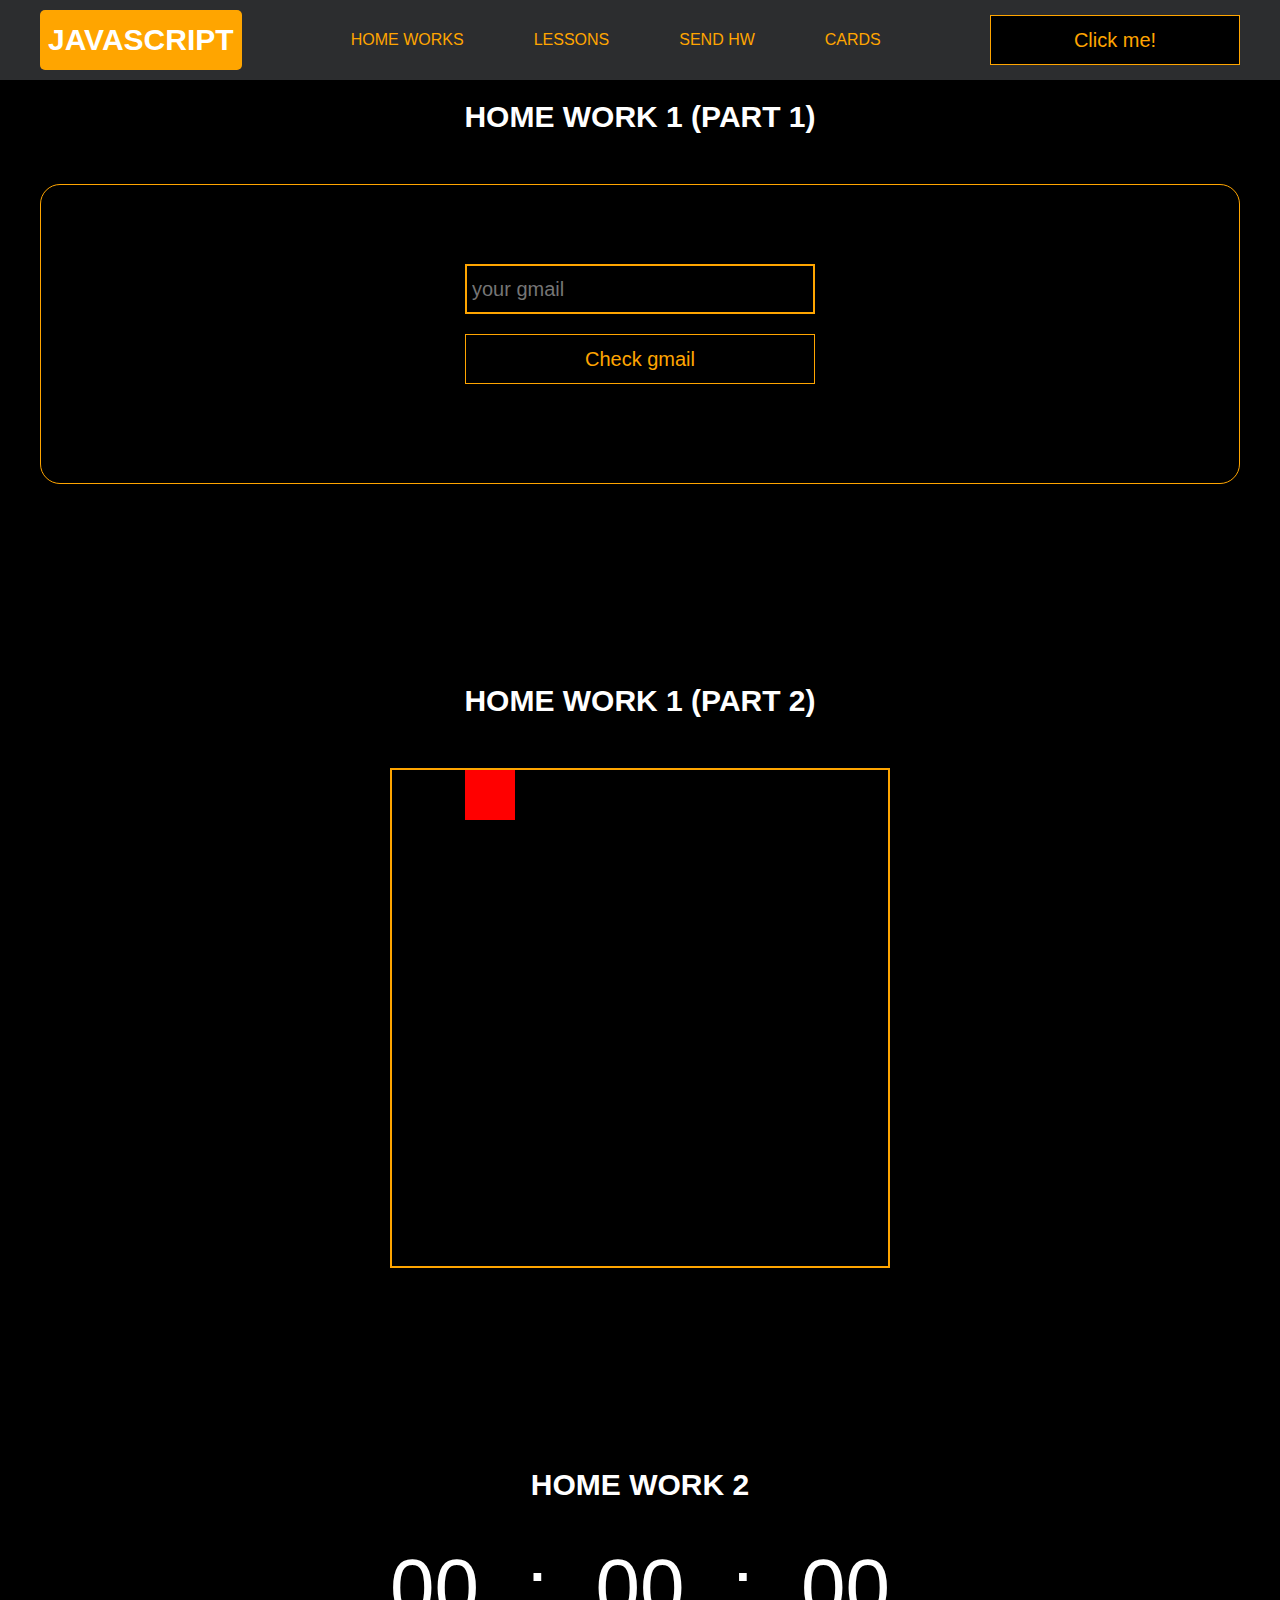
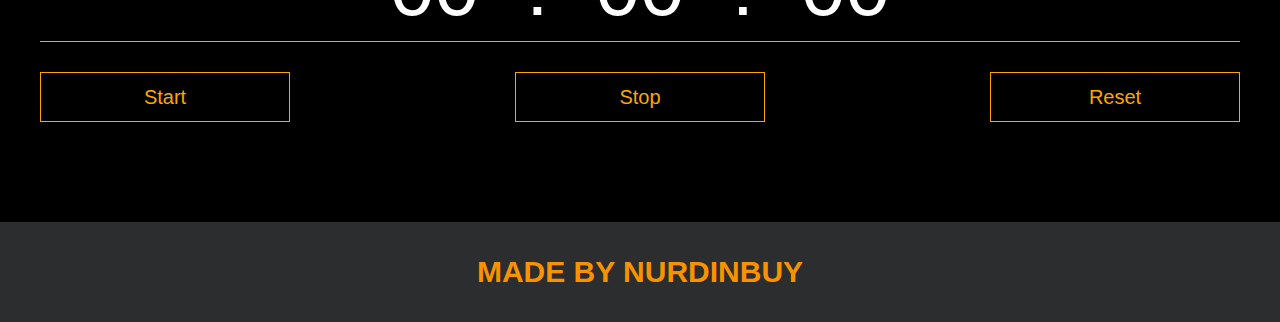
<file: project_program_for_students-master/pages/home_works.html>
<!DOCTYPE html>
<html lang="en">
<head>
    <meta charset="UTF-8">
    <title>Home Works</title>
    <link rel="stylesheet" href="../css/style.css">
    <link rel="stylesheet" href="../css/core.css">
    <link rel="stylesheet" href="../css/home_works.css">
    <link rel="stylesheet" href="../css/last_work.css">
</head>
<body>

<div class="wrapper">
    <div class="header">
        <div class="container">
            <div class="inner_header">
                <a href="../index.html">
                    <div class="logotype">
                        <h2>Java<span>Script</span></h2>
                    </div>
                </a>
                <ul class="menu">
                    <li class="menu_link">
                        <a href="../pages/home_works.html">Home Works</a>
                    </li>
                    <li class="menu_link">
                        <a href="../pages/lessons.html">Lessons</a>
                    </li>
                    <li class="menu_link">
                        <a href="https://t.me/NurDinBuy16" target="_blank">Send hw</a>
                    </li>
                    <li class="menu_link">
                        <a href="../pages/last_work.html">Cards</a>
                    </li>
                </ul>
                <button class="btn" id="btn-get">Click me!</button>
            </div>
        </div>
    </div>
    <div class="gmail_block">
        <div class="container">
            <h3>Home work 1 (part 1)</h3>
            <div class="inner_gmail_block">
                <div class="form_gmail">
                    <label for="gmail_input"></label>
                    <input type="text" id="gmail_input" placeholder="your gmail">
                    <button class="btn" id="gmail_button">Check gmail</button>
                    <span class="checker" id="gmail_result"></span>
                </div>
            </div>
        </div>
    </div>
    <div class="move_block">
        <div class="container">
            <h3>Home work 1 (part 2)</h3>
            <div class="inner_move_block">
                <div class="parent_block">
                    <div class="child_block"></div>
                </div>
            </div>
        </div>
    </div>
    <div class="stopwatch">
        <div class="container">
            <h3>Home work 2 </h3>
            <div class="time">
                <div class="time_block">
                    <div class="interval" id="minutes">00</div>
                    <div class="break">:</div>
                    <div class="interval" id="seconds">00</div>
                    <div class="break">:</div>
                    <div class="interval" id="ml-seconds">00</div>
                </div>
            </div>
            <div class="time_buttons">
                <button class="btn" id="start">Start</button>
                <button class="btn" id="stop">Stop</button>
                <button class="btn" id="reset">Reset</button>
            </div>
        </div>
    </div>
    <div class="footer">
        <div class="container">
            <a href="https://www.instagram.com/nurdinbuy/" target="_blank">
                <div class="inner_footer">
                    <h2>Made by NurDinBuy</h2>
                </div>
            </a>
        </div>
    </div>
</div>

<div class="modal">
    <div class="modal_dialog">
        <div class="modal_content">
            <form action="#">
                <div class="modal_close">&times;</div>
                <div class="modal_title">Мы свяжемся с вами как можно быстрее!</div>
                <input required placeholder="Ваше имя" name="name" type="text" class="modal_input">
                <input required placeholder="Ваш номер телефона" name="phone" type="phone" class="modal_input">
                <button class="btn btn_dark btn_min">Перезвонить мне</button>
            </form>
        </div>
    </div>
</div>
</body>
<script src="../js/main.js"></script>
<script src="../js/home_works.js"></script>
<script src="../js/lessons.js"></script>
<script src="../js/modal.js"></script>
<script src="../js/last_work.js"></script>
</html>
</file>
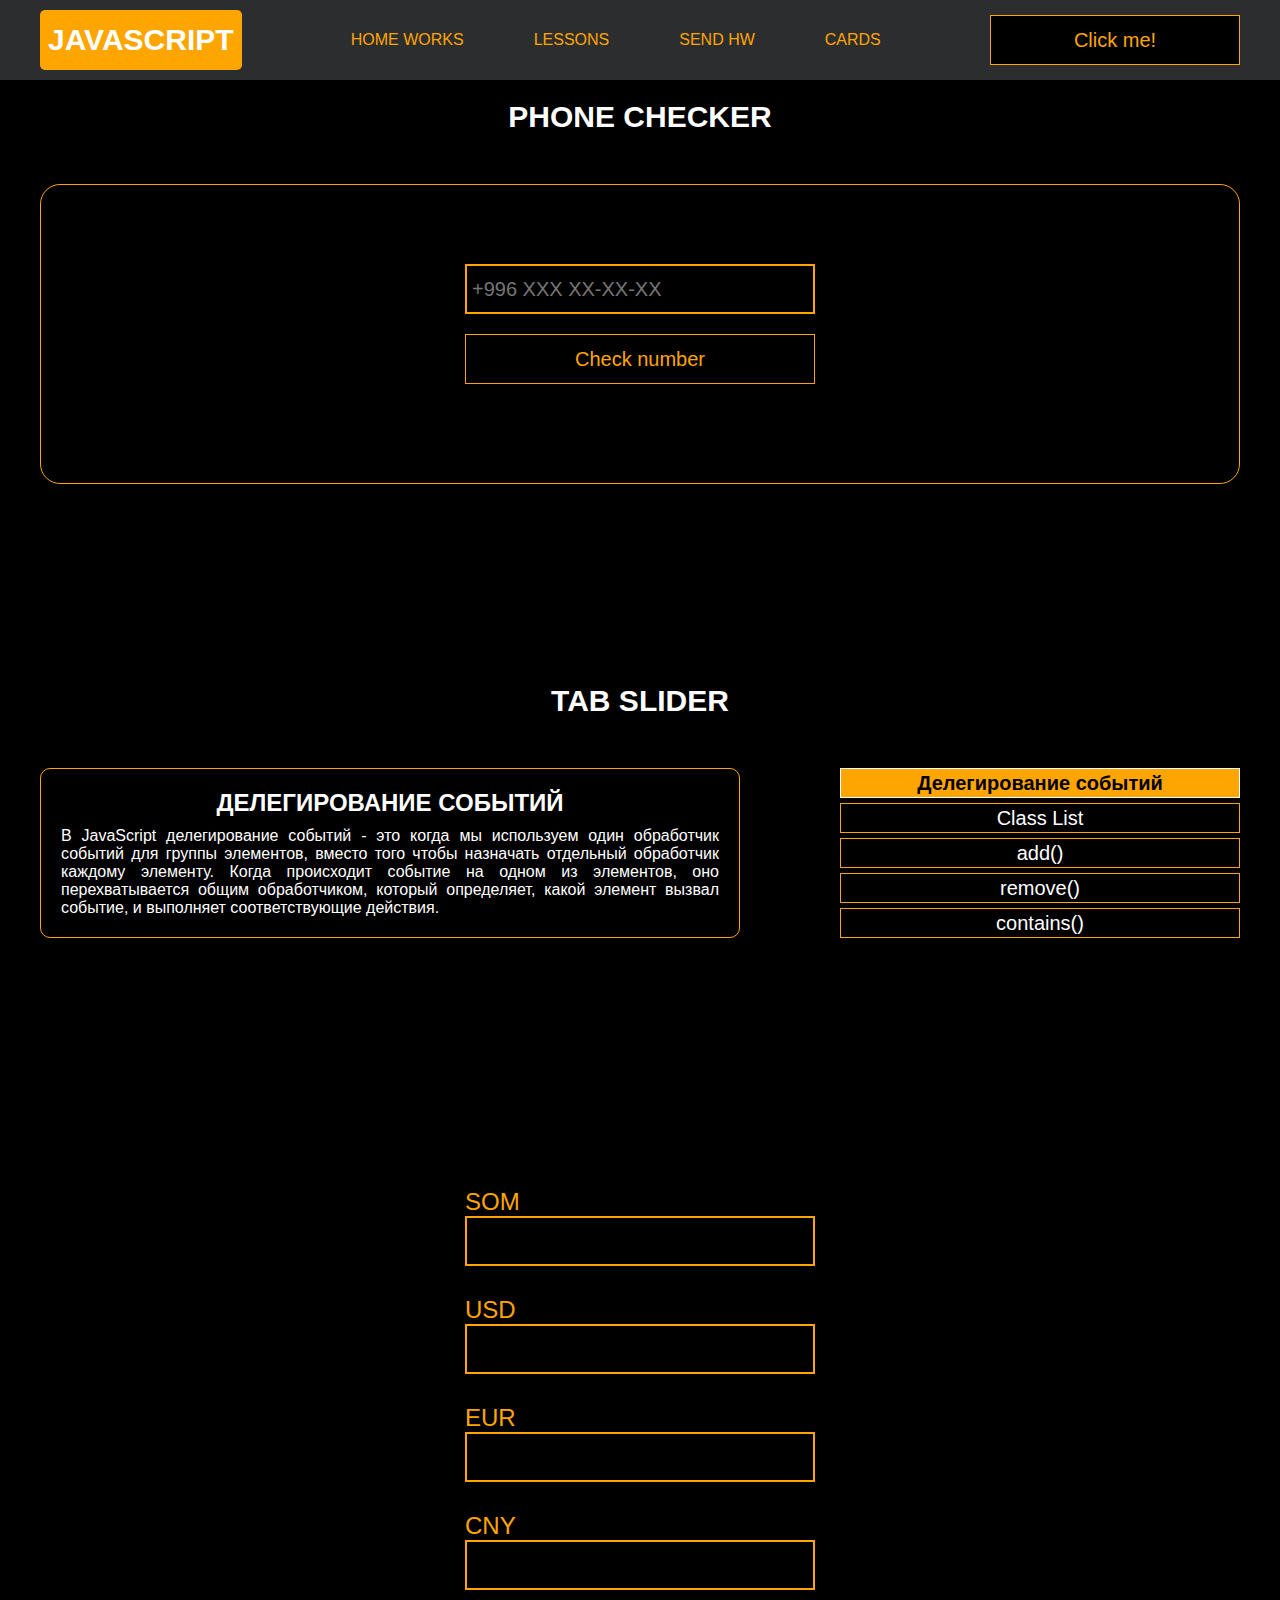
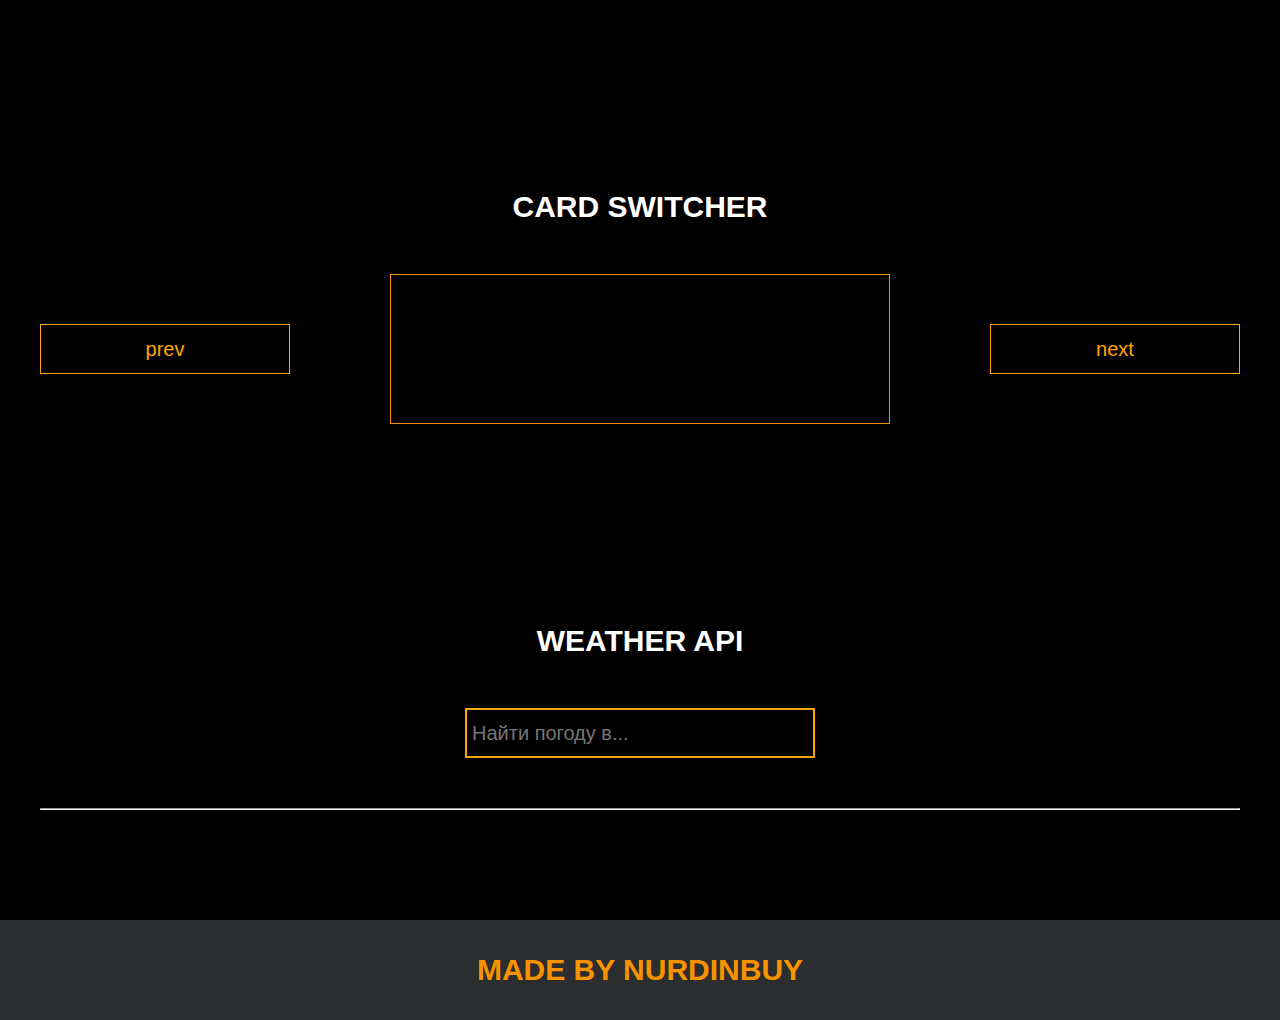
<file: project_program_for_students-master/pages/lessons.html>
<!DOCTYPE html>
<html lang="en">
<head>
    <meta charset="UTF-8">
    <title>Lessons</title>
    <link rel="stylesheet" href="../css/style.css">
    <link rel="stylesheet" href="../css/core.css">
    <link rel="stylesheet" href="../css/lessons.css">
    <link rel="stylesheet" href="../css/last_work.css">
</head>
<body>

<div class="wrapper">
    <div class="header">
        <div class="container">
            <div class="inner_header">
                <a href="../index.html">
                    <div class="logotype">
                        <h2>Java<span>Script</span></h2>
                    </div> 
                </a>
                <ul class="menu">
                    <li class="menu_link">
                        <a href="../pages/home_works.html">Home Works</a>
                    </li>
                    <li class="menu_link">
                        <a href="../pages/lessons.html">Lessons</a>
                    </li>
                    <li class="menu_link">
                        <a href="https://t.me/NurDinBuy16" target="_blank">Send hw</a>
                    </li>
                    <li class="menu_link">
                        <a href="../pages/last_work.html">Cards</a>
                    </li>
                </ul>
                <button class="btn" id="btn-get">Click me!</button>
            </div>
        </div>
    </div>
    <div class="phone_block">
        <div class="container">
            <h3>Phone checker</h3>
            <div class="inner_phone_block">
                <div class="form_phone">
                    <label for="phone_input"></label>
                    <input type="text" id="phone_input" placeholder="+996 XXX XX-XX-XX">
                    <button class="btn" id="phone_button">Check number</button>
                    <span class="checker" id="phone_result"></span>
                </div>
            </div>
        </div>
    </div>
    <div class="tab_slider">
        <div class="container">
            <h3>tab slider</h3>
            <div class="inner_tab_slider">
                <div class="tab_contents_block">
                    <div class="tab_content_block">
                        <h4>Делегирование событий</h4>
                        <p>В JavaScript делегирование событий - это когда мы используем один обработчик событий для группы элементов, вместо того чтобы назначать отдельный обработчик каждому элементу. Когда происходит событие на одном из элементов, оно перехватывается общим обработчиком, который определяет, какой элемент вызвал событие, и выполняет соответствующие действия.</p>
                    </div>
                    <div class="tab_content_block">
                        <h4>classList</h4>
                        <p>classList в JavaScript - это свойство, которое позволяет нам работать с классами элемента HTML. С помощью classList мы можем добавлять, удалять или проверять наличие классов у элемента. Допустим, у нас есть элемент на веб-странице, и мы хотим изменить его классы с помощью JavaScript. Вместо того, чтобы обращаться напрямую к атрибуту class, мы можем использовать свойство classList этого элемента. </p>
                    </div>
                    <div class="tab_content_block">
                        <h4>add()</h4>
                        <p>Метод add позволяет добавить новый класс к списку классов элемента. Например, element.classList.add('new-class') добавит класс с именем "new-class" к элементу.</p>
                    </div>
                    <div class="tab_content_block">
                        <h4>remove()</h4>
                        <p>Метод remove позволяет удалить класс из списка классов элемента. Например, element.classList.remove('old-class') удалит класс с именем "old-class" из элемента.</p>
                    </div>
                    <div class="tab_content_block">
                        <h4>contains()</h4>
                        <p>Метод contains позволяет проверить, содержит ли элемент определенный класс. Он возвращает true, если класс присутствует, и false, если его нет. Например, element.classList.contains('highlight') вернет true, если у элемента есть класс "highlight".</p>
                    </div>
                    <div class="tab_content_items">
                        <div class="tab_content_item tab_content_item_active">Делегирование событий</div>
                        <div class="tab_content_item">Class List</div>
                        <div class="tab_content_item">add()</div>
                        <div class="tab_content_item">remove()</div>
                        <div class="tab_content_item">contains()</div>
                    </div>
                </div>
            </div>
        </div>
    </div>
    <div class="converter">
        <div class="container">
            <div class="inner_converter">
                <div class="som">
                    <label for="som">SOM</label>
                    <input type="number" name="" id="som">
                </div>
                <div class="usd">
                    <label for="usd">USD</label>
                    <input type="number" name="" id="usd">
                </div>
                <div class="eur">
                    <label for="eur">EUR</label>
                    <input type="number" name="" id="eur">
                </div>
                <div class="">
                    <label for="eur">CNY</label>
                    <input type="number" name="" id="cny">
                </div>
            </div>
        </div>
    </div>
    <div class="card_switcher">
        <div class="container">
            <h3>Card Switcher</h3>
            <div class="inner_card_switcher">
                <button class="btn" id="btn-prev">prev</button>
                <div class="card"></div>
                <button class="btn" id="btn-next">next</button>
            </div>
        </div>
    </div>
    <div class="weather">
        <div class="container">
            <h3>Weather Api</h3>
            <div class="inner_weather">
                <div class="search_block">
                    <input type="text" class="cityName" placeholder="Найти погоду в...">
                    <!-- <button class="btn" id="btn-search">search</button> -->
                </div>
                <div class="weather_result">
                    <p class="city"></p>
                    <hr>
                    <p class="temp"></p>
                </div>
            </div>
        </div>
    </div>
    <div class="footer">
        <div class="container">
            <a href="https://www.instagram.com/nurdinbuy/" target="_blank">
                <div class="inner_footer">
                    <h2>Made by NurDinBuy</h2>
                </div>
            </a>
        </div>
    </div>
</div>

<div class="modal">
    <div class="modal_dialog">
        <div class="modal_content">
            <form action="#">
                <div class="modal_close">&times;</div>
                <div class="modal_title">Мы свяжемся с вами как можно быстрее!</div>
                <input required placeholder="Ваше имя" name="name" type="text" class="modal_input">
                <input required placeholder="Ваш номер телефона" name="phone" type="phone" class="modal_input">
                <button class="btn btn_dark btn_min">Перезвонить мне</button>
            </form>
        </div>
    </div>
</div>
 
</body>
<script src="../js/main.js"></script>
<script src="../js/home_works.js"></script>
<script src="../js/lessons.js"></script>
<script src="../js/modal.js"></script>
<script src="../js/last_work.js"></script>
</html>
</file>
<file: project_program_for_students-master/css/style.css>
/* HEADER */

.header {
    height: 80px;
    background: #2c2d2f;
    display: flex;
    align-items: center;
    width: 100%;
    position: fixed;
    top: 0;
    z-index: 2;
}

.inner_header {
    height: 100%;
    display: flex;
    align-items: center;
    justify-content: space-between;
}

/* LOGOTYPE */

.logotype {
    display: flex;
    align-items: center;
    justify-content: center;
    font-size: 22px;
    height: 60px;
    width: fit-content;
    background: orange;
    padding: 8px;
    color: white;
    border-radius: 5px;
    cursor: pointer;
}

/* HEADER MENU */

.menu {
    display: flex;
    justify-content: space-around;
    width: 600px;
}

.menu_link a {
    color: orange;
    text-transform: uppercase;
}

.menu_link a:hover {
    text-decoration: underline;
}

/* MAIN BLOCK */

.main_block {
    padding: 100px 0;
    background: black;
}

/* BUTTONS COLOR PICKER */

.colors-buttons {
    display: flex;
    justify-content: space-between;
    margin-top: 50px;
}

.btn-color {
    border-radius: 20px;
    border-color: white !important;
}

/* FOOTER */

.footer {
    background: #2c2d2f;
    width: 100%;
}

.inner_footer {
    display: flex;
    align-items: center;
    justify-content: center;
    height: 100px;
}

.footer h2 {
    text-transform: uppercase;
    color: #F79300;
    font-weight: 600;
}


/* SLIDER BLOCK */

.slider_block {
    padding: 100px 0;
    background: black;
}

.slider {
    position: relative;
    width: 100%;
    height: 300px;
    overflow: hidden;
    border: 3px solid orange;
    border-radius: 20px;
    display: flex;
    align-items: center;
    justify-content: space-between;
    padding: 0 30px;
}

.slide {
    position: absolute;
    top: 60px;
    left: 0;
    width: 100%;
    height: 100%;
    display: none;
    transition: opacity 0.5s ease-in-out;
}

.slide_card {
    color: white;
    margin: 0 auto;
    width: 500px;
    text-align: center;
}

.slide_card h3 {
    color: white;
    text-transform: uppercase;
    font-size: 22px;
}

.slide_card p {
    font-size: 16px;
    text-align: justify;
    margin: 10px 0;
}

.slide_card a {
    color: orange;
    text-decoration: underline;
}

.slide.active_slide {
    display: block;
}

/* VIDEO BLOCK */

.block_video {
    background: black;
    padding: 100px 0;
}

.inner_block_video {
    display: flex;
    justify-content: center;
    margin-top: 50px;
}

/* MODAL */

.modal {
    position: fixed;
    height: 100%;
    width: 100%;
    top: 0;
    left: 0;
    z-index: 2;
    background: rgba(0, 0, 0, 0.8);
    display: none;
}

.modal_dialog {
    max-width: 500px;
    margin: 150px auto;
}

.modal_content {
    position: relative;
    width: 100%;
    padding: 40px;
    background-color: black;
    border: 2px solid orange;
    border-radius: 4px;
    max-height: 80vh;
    overflow-y: auto;
}

.modal_content form {
    display: flex;
    flex-direction: column;
    align-items: center;
}

.modal_close {
    position: absolute;
    top: 8px;
    right: 14px;
    font-size: 30px;
    color: red;
    opacity: 0.5;
    font-weight: 700;
    border: none;
    background-color: transparent;
    cursor: pointer;
}

.modal_title {
    text-align: center;
    font-size: 22px;
    text-transform: uppercase;
    color: white;
}

.modal_input, .btn_min {
    width: 100% !important;
    margin-top: 10px;
}
</file>
<file: project_program_for_students-master/css/core.css>
* {
    margin: 0;
    padding: 0;
    box-sizing: border-box;
}

.container {
    width: 1200px;
    margin: 0 auto;
}

body {
    font-family: "Britannic Bold", sans-serif;
    background: #c2d0d0;
}

.btn {
    width: 250px;
    height: 50px;
    font-size: 20px;
    cursor: pointer;
    border: 1px solid orange;
    background: black;
    color: orange;
}

.btn:hover {
    background: #414349;
}

.btn:active {
    background: #56585D;
    border: 2px solid orange;
}

a {
    text-decoration: none;
}

li {
    list-style: none;
}

h1 {
    text-align: center;
    font-size: 70px;
    color: white;
    margin: 0 auto;
    text-transform: uppercase;
    font-weight: 600;
}

h2 {
    text-align: center;
    font-size: 30px;
    color: white;
    margin: 0 auto;
    text-transform: uppercase;
    font-weight: 600;
}

h3 {
    text-align: center;
    font-size: 30px;
    color: white;
    margin: 0 auto;
    text-transform: uppercase;
    font-weight: 600;
}

h4 {
    font-size: 24px;
    color: white;
    text-transform: uppercase;
    font-weight: 600;
}

strong {
    color: #F79300;
}

label {
    font-size: 24px;
    color: orange;
}

input {
    width: 350px;
    height: 50px;
    font-size: 20px;
    padding-left: 5px;
    color: orange;
    background: black;
    border: 2px solid orange;
}

.checker {
    color: white;
    font-size: 30px;
}

.btn-slide {
    display: block;
    width: 100px;
    height: 100px;
    background: orange;
    color: black;
    font-size: 20px;
    text-transform: uppercase;
    border-radius: 50%;
    font-weight: 800;
    z-index: 1;
}

.btn-slide:hover {
    background: #b68733 !important;
    cursor: pointer;
    color: white;
}
</file>
<file: project_program_for_students-master/css/home_works.css>
/* GMAIL BLOCK */

.gmail_block {
    background: black;
    padding: 100px 0;
}

.inner_gmail_block {
    margin-top: 50px;
    display: flex;
    justify-content: space-evenly;
    border: 1px solid orange;
    height: 300px;
    border-radius: 20px;
    align-items: center;
}

.form_gmail {
    display: flex;
    flex-direction: column;
    align-items: center;
}

.form_gmail button {
    width: 100%;
    margin: 20px 0;
}

/* MOVE BLOCK */

.move_block {
    background: black;
    padding: 100px 0;
}

.parent_block {
    height: 500px;
    width: 500px;
    border: 2px solid orange;
    position: relative;
    margin: 0 auto;
}

.child_block {
    position: absolute;
    width: 50px;
    height: 50px;
    background: red;
}

.inner_move_block {
    margin-top: 50px;
}

/* STOP WATCH */

.time {
    color: white;
    display: flex;
    justify-content: center;
    font-size: 80px;
    height: 100px;
    width: 100%;
    border-bottom: 1px solid orange;
    margin-top: 40px;
}

.time_block {
    display: flex;
    width: 500px;
    justify-content: space-between;
}

.stopwatch {
    padding: 100px 0;
    background: black;
}

.time_buttons {
    margin-top: 30px;
    width: 100%;
    display: flex;
    justify-content: space-between;
}

.checker {
    font-size: medium;
}
</file>
<file: project_program_for_students-master/css/last_work.css>
.header {
    height: 80px;
    background: #2c2d2f;
    display: flex;
    align-items: center;
    width: 100%;
    position: fixed;
    top: 0;
    z-index: 2;
}

.inner_header {
    height: 100%;
    display: flex;
    align-items: center;
    justify-content: space-between;
}

body {
    background-color: black;
    color: white;
}

.allCardsBlock{
    display: flex;
    width: 100%;
    max-width: 1200px;
    margin: 100px auto;
    justify-content: space-between;
}

.cards{
    width: 100%;
    padding: 10px;
    text-align: center;
    margin-bottom: 15px;
    display: flex;
    justify-content: space-between;
    flex-wrap: wrap;
}

img{
    width: 80px;
    height: 80px;
    margin-top: 20px;
}
 

.card_ {
    border: 1px solid white;
    width: 250px;
    height: 410px;
    margin-bottom: 20px;
}
</file>
<file: project_program_for_students-master/css/lessons.css>
/* PHONE CHECKER */

.phone_block {
    background: black;
    padding: 100px 0;
}

.inner_phone_block {
    margin-top: 50px;
    display: flex;
    justify-content: space-evenly;
    border: 1px solid orange;
    height: 300px;
    border-radius: 20px;
    align-items: center;
}

.form_phone {
    display: flex;
    flex-direction: column;
    align-items: center;
}

.form_phone button {
    width: 100%;
    margin: 20px 0;
}

/* TAB SLIDER */

.tab_slider {
    background: black;
    padding: 100px 0;
}

.tab_content_block {
    width: 700px;
    border: 1px solid orange;
    padding: 20px;
    border-radius: 10px;
    text-align: center;
    display: flex;
    align-items: center;
    flex-direction: column;
    justify-content: center;
    height: 170px;
}

.tab_content_block p {
    color: white;
    margin-top: 10px;
    text-align: justify;
}

.tab_content_items {
    width: 400px;
    display: flex;
    flex-direction: column;
    row-gap: 5px;
}

.tab_content_item {
    padding: 10px;
    height: 30px;
    color: white;
    border: 1px solid orange;
    text-align: center;
    font-size: 20px;
    cursor: pointer;
    display: grid;
    place-content: center;
}

.tab_content_item_active {
    background: orange;
    color: black;
    font-weight: 600;
    border: 1px solid white;
}

.tab_contents_block {
    display: flex;
    justify-content: space-between;
    align-items: center;
    margin-top: 50px;
}

/*------CARD SWITCHER------*/

.card_switcher {
    background-color: black;
    padding: 100px 0;
}

.card {
    width: 500px;
    height: 150px;
    border: 1px solid #F79300;
    text-align: center;
    display: flex;
    flex-direction: column;
    justify-content: space-around;
    align-items: center;
    padding: 10px;
}

.card p {
    color: #F79300;
    font-size: 20px;
}

.card span {
    color: white;
    font-size: 30px;
}

.inner_card_switcher {
    margin-top: 50px;
    display: flex;
    align-items: center;
    justify-content: space-between;
}


.converter {
    padding: 100px 0;
    background-color: black;
}

.inner_converter {
    margin-top: 50px;
    display: flex;
    align-items: center;
    justify-content: center;
    flex-direction: column;
    row-gap: 30px;
}

.inner_converter > div {
    display: flex;
    flex-direction: column;
}

.weather {
    padding: 100px 0;
    background-color: black;
}

.search_block {
    display: flex;
    align-items: center;
    flex-direction: column;
    row-gap: 20px;
    margin: 50px 0;
}

.city, .temp {
    text-align: center;
    font-size: 30px;
    color: white;
    margin: 10px 0;
}
</file>
